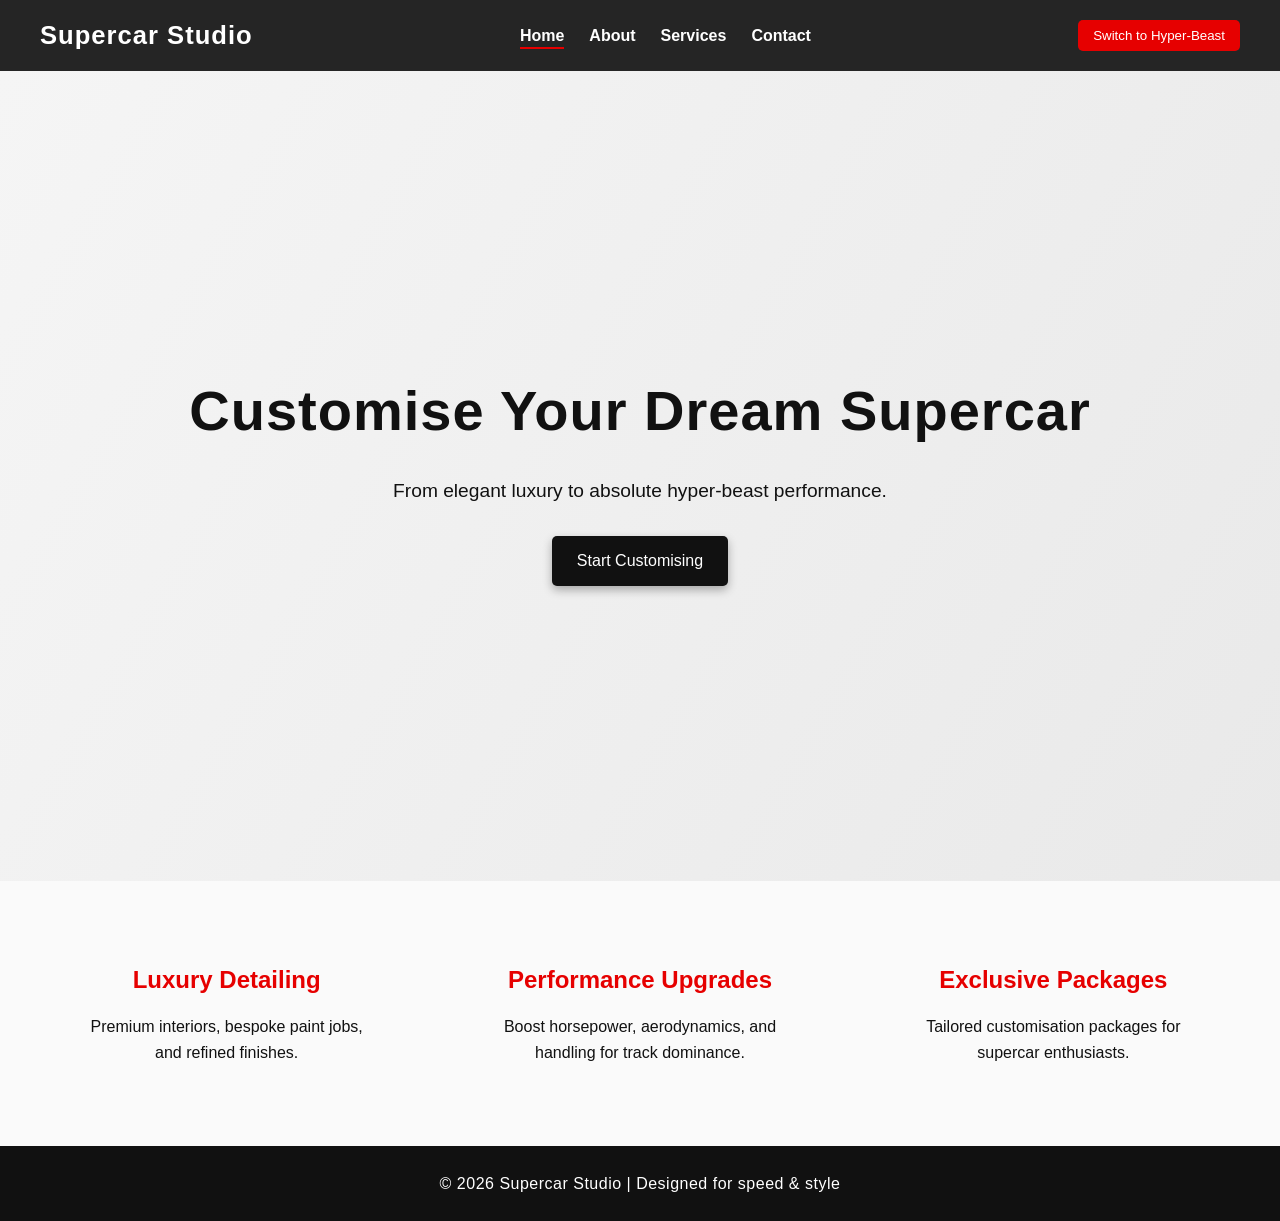
<file: index.html>
<!DOCTYPE html>
<html lang="en">
<head>
  <meta charset="UTF-8">
  <title>Supercar Customisation Studio</title>
  <link rel="stylesheet" href="css/style.css">
</head>
<body class="luxury">
  <!-- Navigation -->
  <header>
    <nav class="navbar">
      <div class="logo">Supercar Studio</div>
      <ul class="nav-links">
        <li><a href="index.html" class="active">Home</a></li>
        <li><a href="about.html">About</a></li>
        <li><a href="services.html">Services</a></li>
        <li><a href="contact.html">Contact</a></li>
      </ul>
      <button id="toggleBtn">Switch to Hyper-Beast</button>
    </nav>
  </header>

  <!-- Hero -->
  <section class="hero">
    <div class="hero-content">
      <h1>Customise Your Dream Supercar</h1>
      <p>From elegant luxury to absolute hyper-beast performance.</p>
      <a href="services.html" class="cta-btn">Start Customising</a>
    </div>
  </section>

  <!-- Highlights -->
  <section class="features">
    <div class="feature">
      <h2>Luxury Detailing</h2>
      <p>Premium interiors, bespoke paint jobs, and refined finishes.</p>
    </div>
    <div class="feature">
      <h2>Performance Upgrades</h2>
      <p>Boost horsepower, aerodynamics, and handling for track dominance.</p>
    </div>
    <div class="feature">
      <h2>Exclusive Packages</h2>
      <p>Tailored customisation packages for supercar enthusiasts.</p>
    </div>
  </section>

  <!-- Footer -->
  <footer>
    <p>&copy; 2026 Supercar Studio | Designed for speed & style</p>
  </footer>

  <script src="js/main.js"></script>
</body>
</html>
</file>
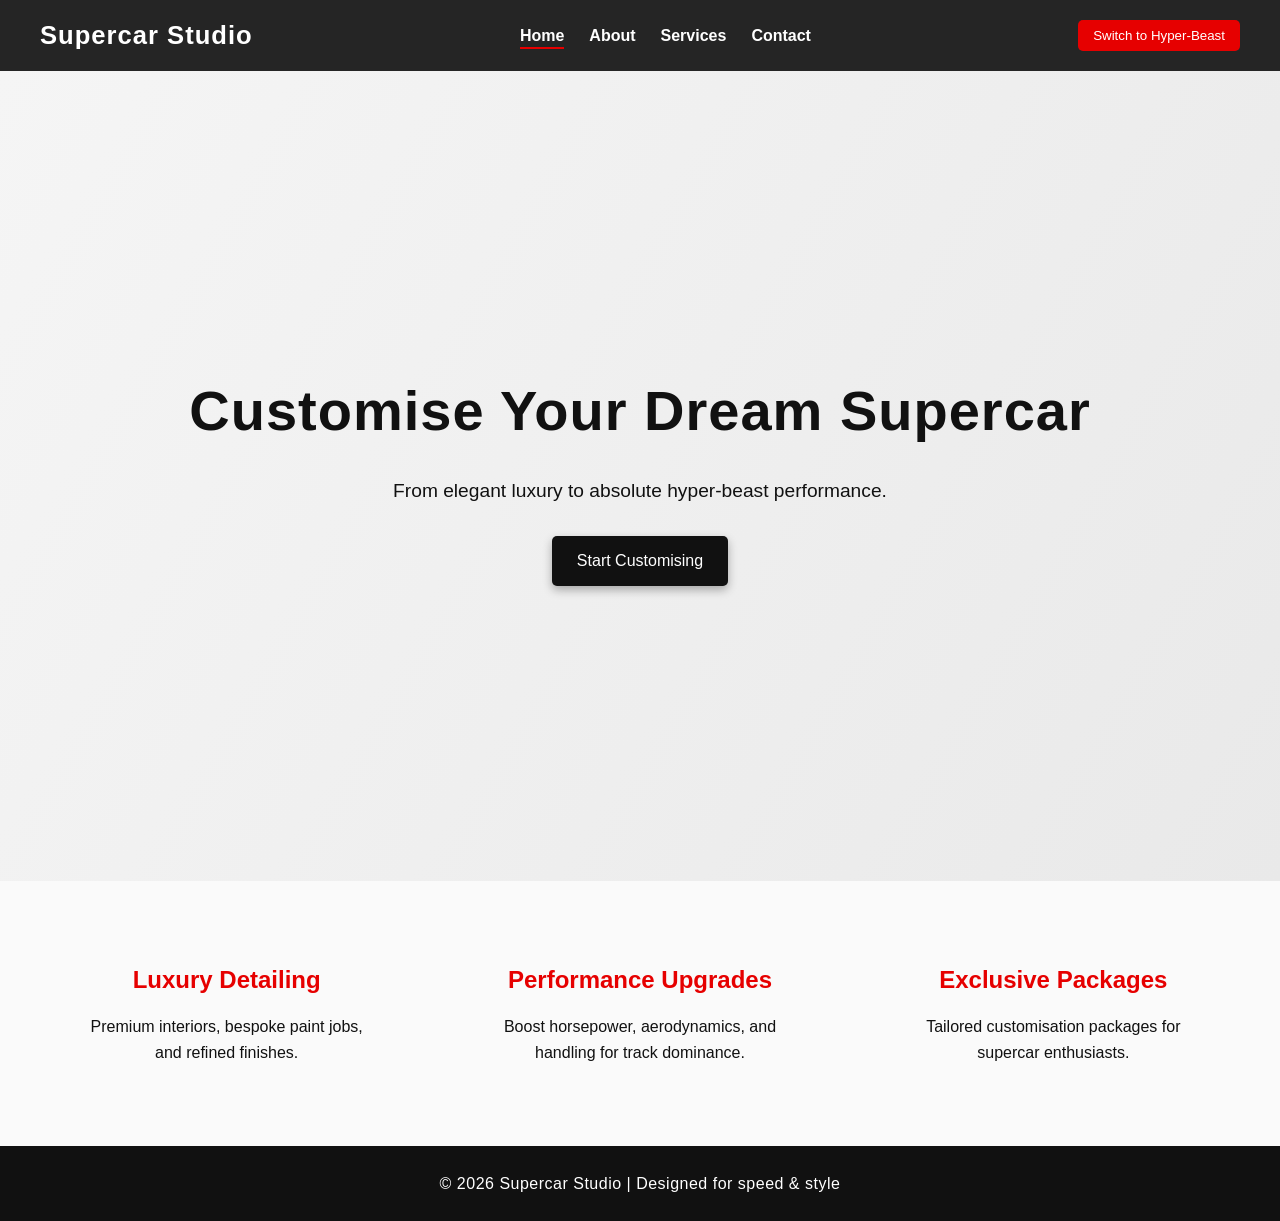
<file: Index.html>
<!DOCTYPE html>
<html lang="en">
<head>
  <meta charset="UTF-8">
  <title>Supercar Customisation Studio</title>
  <link rel="stylesheet" href="css/style.css">
</head>
<body class="luxury">
  <!-- Loader -->
  <div id="loader">
    <div class="tyre">
      <div class="smoke"></div>
      <div class="smoke"></div>
      <div class="smoke"></div>
    </div>
  </div>

  <!-- Navigation -->
  <header>
    <nav class="navbar">
      <div class="logo">Supercar Studio</div>
      <ul class="nav-links">
        <li><a href="index.html" class="active">Home</a></li>
        <li><a href="about.html">About</a></li>
        <li><a href="services.html">Services</a></li>
        <li><a href="contact.html">Contact</a></li>
      </ul>
      <button id="toggleBtn">Switch to Hyper-Beast</button>
    </nav>
  </header>

  <!-- Hero Section -->
  <section class="hero">
    <div class="hero-content">
      <h1>Customise Your Dream Supercar</h1>
      <p>From elegant luxury to absolute hyper-beast performance.</p>
      <a href="services.html" class="cta-btn">Start Customising</a>
    </div>
  </section>

  <!-- Features Section -->
  <section class="features">
    <div class="feature">
      <h2>Luxury Detailing</h2>
      <p>Premium interiors, bespoke paint jobs, and refined finishes.</p>
    </div>
    <div class="feature">
      <h2>Performance Upgrades</h2>
      <p>Boost horsepower, aerodynamics, and handling for track dominance.</p>
    </div>
    <div class="feature">
      <h2>Exclusive Packages</h2>
      <p>Tailored customisation packages for supercar enthusiasts.</p>
    </div>
  </section>

  <!-- Footer -->
  <footer>
    <p>&copy; 2026 Supercar Studio | Designed for speed & style</p>
  </footer>

  <!-- JavaScript -->
  <script src="js/main.js"></script>
</body>
</html>
</file>
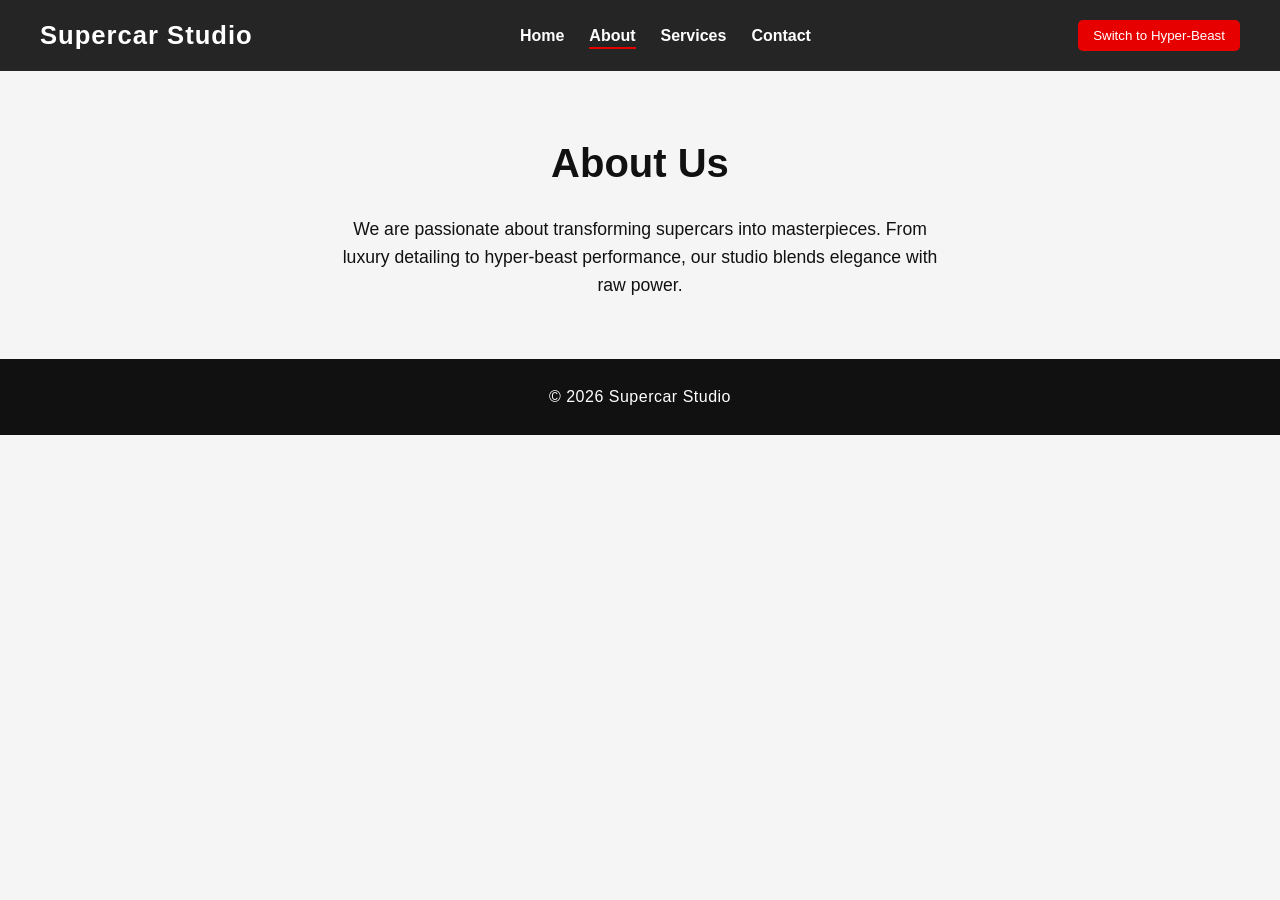
<file: about.html>
<!DOCTYPE html>
<html lang="en">
<head>
  <meta charset="UTF-8">
  <title>About Us - Supercar Studio</title>
  <link rel="stylesheet" href="css/style.css">
</head>
<body class="luxury">
  <header>
    <nav class="navbar">
      <div class="logo">Supercar Studio</div>
      <ul class="nav-links">
        <li><a href="index.html">Home</a></li>
        <li><a href="about.html" class="active">About</a></li>
        <li><a href="services.html">Services</a></li>
        <li><a href="contact.html">Contact</a></li>
      </ul>
      <button id="toggleBtn">Switch to Hyper-Beast</button>
    </nav>
  </header>

  <section class="page-content">
    <h1>About Us</h1>
    <p>We are passionate about transforming supercars into masterpieces. From luxury detailing to hyper-beast performance, our studio blends elegance with raw power.</p>
  </section>

  <footer>
    <p>&copy; 2026 Supercar Studio</p>
  </footer>

  <script src="js/main.js"></script>
</body>
</html>
</file>
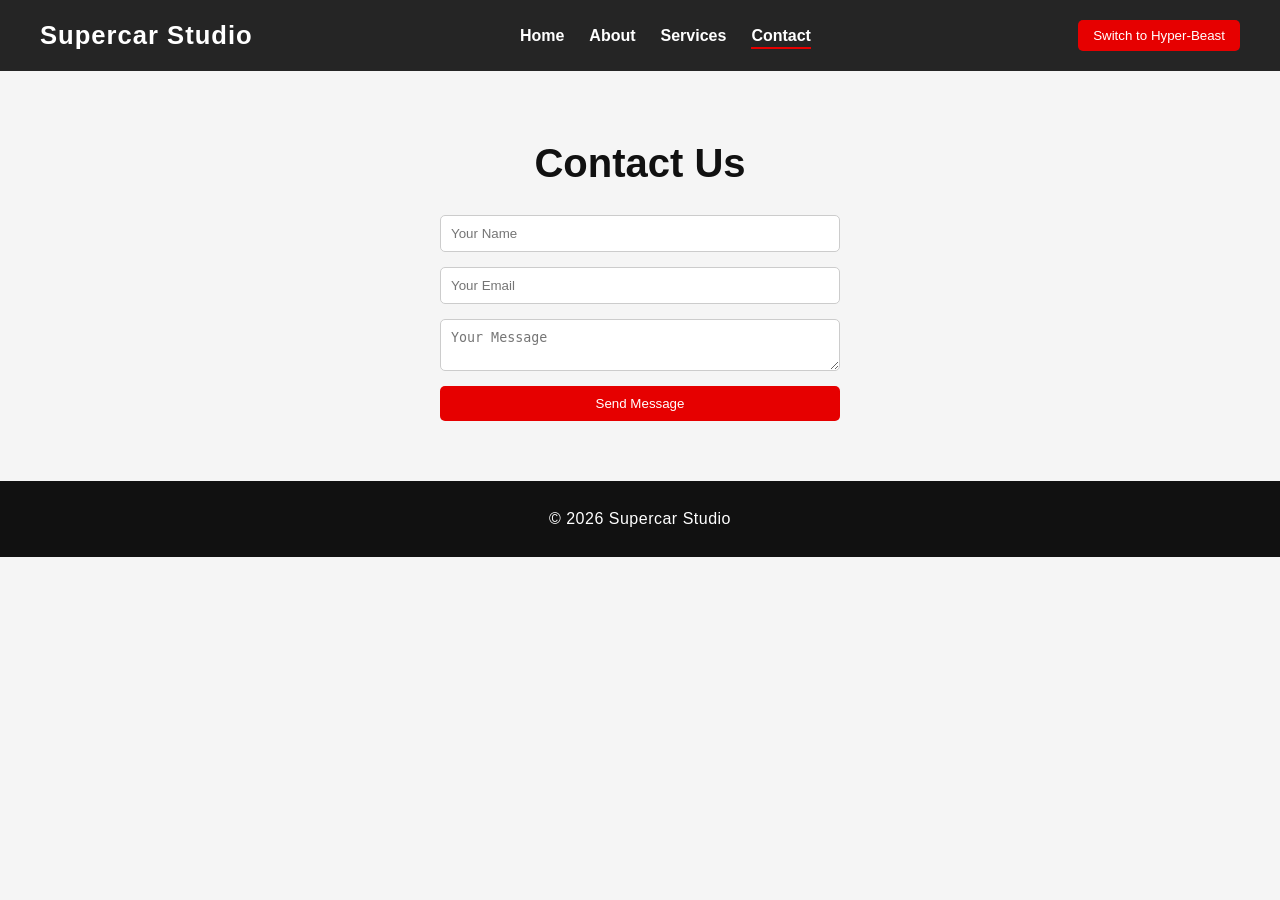
<file: contact.html>
<!DOCTYPE html>
<html lang="en">
<head>
  <meta charset="UTF-8">
  <title>Contact - Supercar Studio</title>
  <link rel="stylesheet" href="css/style.css">
</head>
<body class="luxury">
  <header>
    <nav class="navbar">
      <div class="logo">Supercar Studio</div>
      <ul class="nav-links">
        <li><a href="index.html">Home</a></li>
        <li><a href="about.html">About</a></li>
        <li><a href="services.html">Services</a></li>
        <li><a href="contact.html" class="active">Contact</a></li>
      </ul>
      <button id="toggleBtn">Switch to Hyper-Beast</button>
    </nav>
  </header>

  <section class="page-content">
    <h1>Contact Us</h1>
    <form id="contactForm">
      <input type="text" placeholder="Your Name" required>
      <input type="email" placeholder="Your Email" required>
      <textarea placeholder="Your Message" required></textarea>
      <button type="submit">Send Message</button>
    </form>
  </section>

  <footer>
    <p>&copy; 2026 Supercar Studio</p>
  </footer>

  <script src="js/main.js"></script>
</body>
</html>
</file>
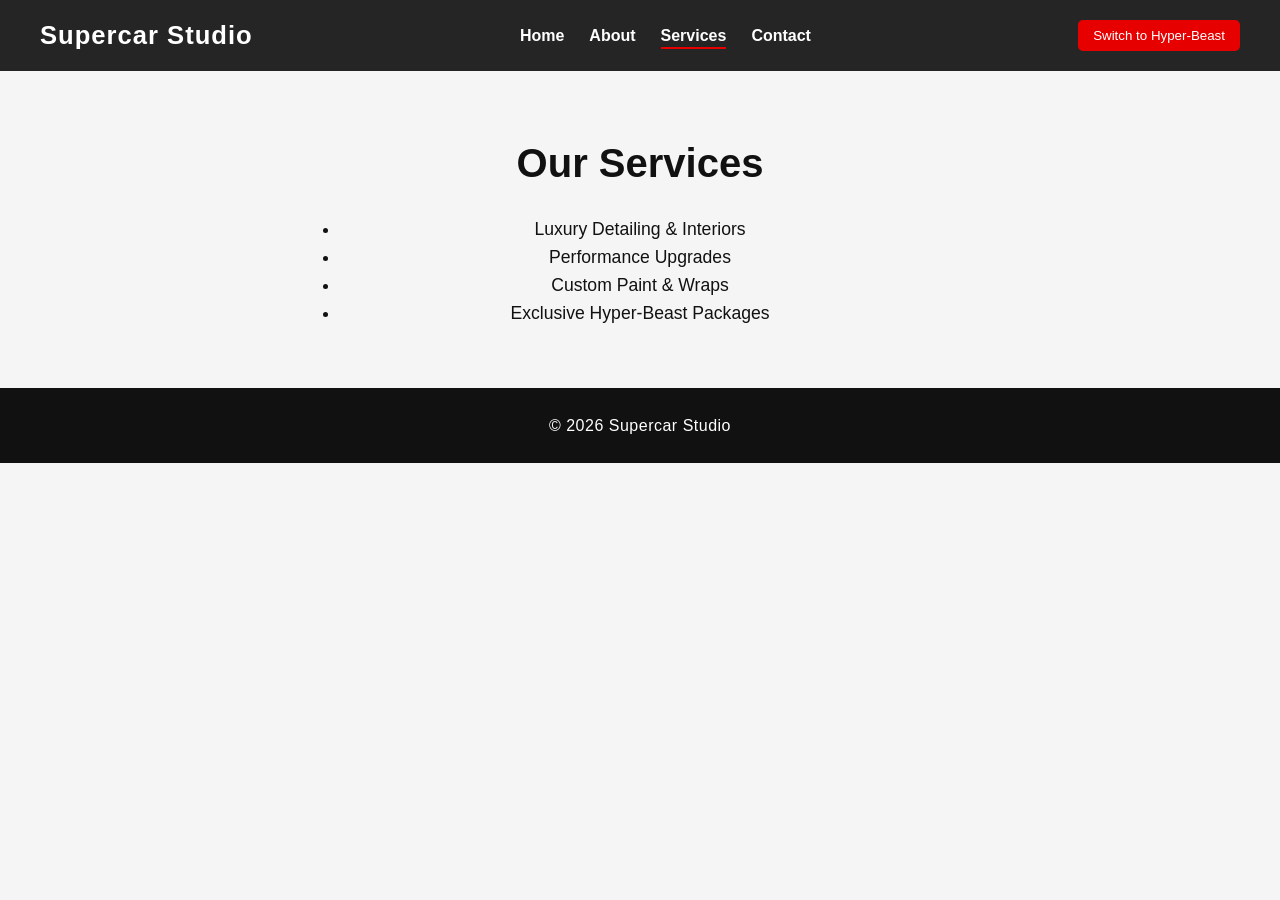
<file: services.html>
<!DOCTYPE html>
<html lang="en">
<head>
  <meta charset="UTF-8">
  <title>Services - Supercar Studio</title>
  <link rel="stylesheet" href="css/style.css">
</head>
<body class="luxury">
  <header>
    <nav class="navbar">
      <div class="logo">Supercar Studio</div>
      <ul class="nav-links">
        <li><a href="index.html">Home</a></li>
        <li><a href="about.html">About</a></li>
        <li><a href="services.html" class="active">Services</a></li>
        <li><a href="contact.html">Contact</a></li>
      </ul>
      <button id="toggleBtn">Switch to Hyper-Beast</button>
    </nav>
  </header>

  <section class="page-content">
    <h1>Our Services</h1>
    <ul>
      <li>Luxury Detailing & Interiors</li>
      <li>Performance Upgrades</li>
      <li>Custom Paint & Wraps</li>
      <li>Exclusive Hyper-Beast Packages</li>
    </ul>
  </section>

  <footer>
    <p>&copy; 2026 Supercar Studio</p>
  </footer>

  <script src="js/main.js"></script>
</body>
</html>
</file>
<file: css/style.css>
/* Reset */
* {
  margin: 0;
  padding: 0;
  box-sizing: border-box;
}

/* Base */
body {
  font-family: 'Montserrat', sans-serif;
  transition: all 0.6s ease;
  line-height: 1.6;
  overflow-x: hidden;
}

/* Navbar */
.navbar {
  display: flex;
  justify-content: space-between;
  align-items: center;
  padding: 15px 40px;
  background: rgba(0,0,0,0.85);
  position: sticky;
  top: 0;
  backdrop-filter: blur(6px);
  z-index: 1000;
}
.logo {
  font-size: 1.6rem;
  font-weight: 700;
  color: #fff;
  letter-spacing: 1px;
}
.nav-links {
  list-style: none;
  display: flex;
  gap: 25px;
}
.nav-links a {
  text-decoration: none;
  font-weight: 600;
  color: #fff;
  position: relative;
  transition: color 0.3s;
}
.nav-links a::after {
  content: '';
  position: absolute;
  bottom: -5px;
  left: 0;
  width: 0;
  height: 2px;
  background: #e60000;
  transition: width 0.3s;
}
.nav-links a:hover::after,
.nav-links .active::after {
  width: 100%;
}
#toggleBtn {
  padding: 8px 15px;
  background: #e60000;
  border: none;
  color: #fff;
  cursor: pointer;
  border-radius: 5px;
  transition: all 0.3s;
}
#toggleBtn:hover {
  background: #ff3333;
  transform: scale(1.05);
}

/* Hero */
.hero {
  height: 90vh;
  display: flex;
  justify-content: center;
  align-items: center;
  text-align: center;
  background: linear-gradient(120deg, #f5f5f5, #ddd);
  background-size: 200% 200%;
  animation: gradientShift 8s ease infinite;
}
@keyframes gradientShift {
  0% { background-position: 0% 50%; }
  50% { background-position: 100% 50%; }
  100% { background-position: 0% 50%; }
}
.hero-content h1 {
  font-size: 3.5rem;
  margin-bottom: 20px;
  letter-spacing: 1px;
}
.hero-content p {
  font-size: 1.2rem;
  margin-bottom: 30px;
}
.cta-btn {
  display: inline-block;
  padding: 12px 25px;
  background: #111;
  color: #fff;
  text-decoration: none;
  border-radius: 5px;
  transition: all 0.3s;
  box-shadow: 0 4px 10px rgba(0,0,0,0.3);
}
.cta-btn:hover {
  background: #e60000;
  transform: translateY(-3px);
}

/* Features */
.features {
  display: flex;
  justify-content: space-around;
  flex-wrap: wrap;
  padding: 60px 20px;
  background: #fafafa;
}
.feature {
  max-width: 300px;
  text-align: center;
  margin: 20px;
  transition: transform 0.3s, box-shadow 0.3s;
}
.feature:hover {
  transform: translateY(-10px);
  box-shadow: 0 10px 20px rgba(0,0,0,0.1);
}
.feature h2 {
  margin-bottom: 15px;
  color: #e60000;
}

/* Page Content */
.page-content {
  padding: 60px;
  text-align: center;
}
.page-content h1 {
  margin-bottom: 20px;
  font-size: 2.5rem;
}
.page-content p, .page-content ul {
  max-width: 600px;
  margin: auto;
  font-size: 1.1rem;
}

/* Contact Form */
form {
  display: flex;
  flex-direction: column;
  gap: 15px;
  max-width: 400px;
  margin: auto;
}
form input, form textarea, form button {
  padding: 10px;
  border: 1px solid #ccc;
  border-radius: 5px;
}
form button {
  background: #e60000;
  color: #fff;
  border: none;
  cursor: pointer;
}
form button:hover {
  background: #ff3333;
}

/* Footer */
footer {
  text-align: center;
  padding: 25px;
  background: #111;
  color: #fff;
  letter-spacing: 0.5px;
}

/* Themes */
.luxury {
  background: #f5f5f5;
  color: #111;
}
.hyper {
  background: radial-gradient(circle at center, #0d0d0d 0%, #000 100%);
  color: #e60000;
  text-shadow: 0 0 10px #e60000;
}
.hyper .navbar {
  background: rgba(20,20,20,0.9);
}
.hyper .cta-btn {
  background: #e60000;
  box-shadow: 0 0 20px #e60000;
}
.hyper .feature {
  background: #111;
  color: #e60000;
  border-radius: 10px;
  box-shadow: 0 0 15px rgba(230,0,0,0.3);
}
</file>
